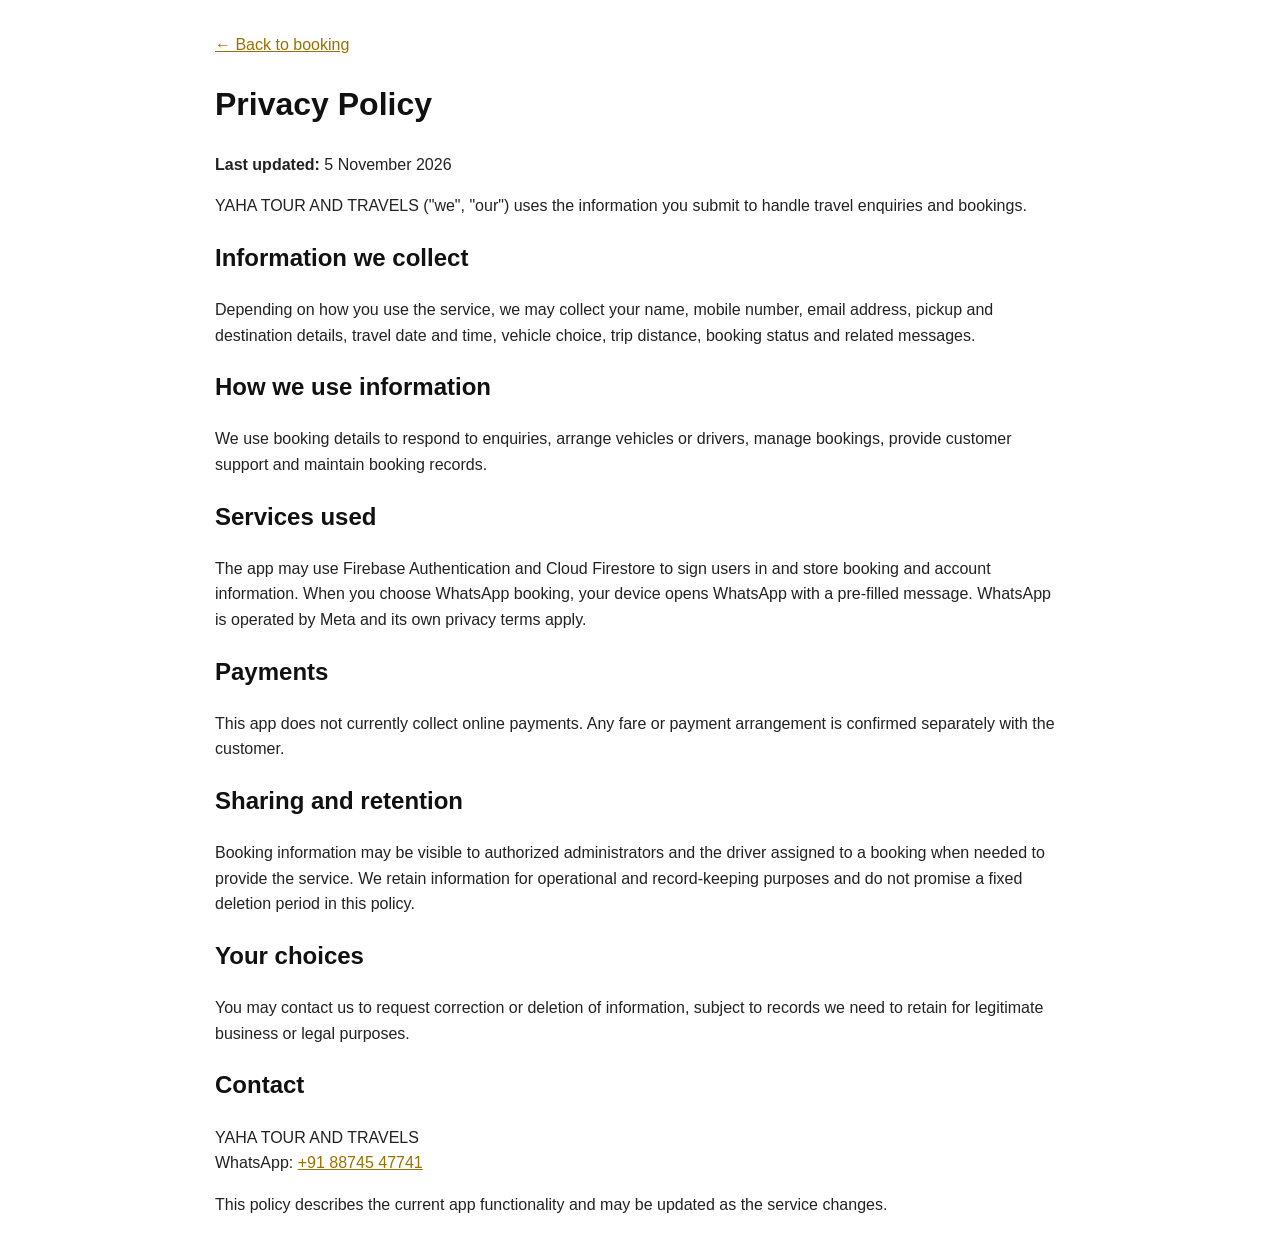
<file: privacy.html>
<!doctype html>
<html lang="en"><head><meta charset="utf-8"><meta name="viewport" content="width=device-width,initial-scale=1"><title>Privacy Policy | YAHA TOUR AND TRAVELS</title><style>body{font-family:Arial,sans-serif;max-width:850px;margin:32px auto;padding:0 18px;line-height:1.6;color:#222}h1,h2{color:#111}a{color:#9a7100}</style></head><body>
<p><a href="index.html">← Back to booking</a></p>
<h1>Privacy Policy</h1>
<p><strong>Last updated:</strong> 5 November 2026</p>
<p>YAHA TOUR AND TRAVELS ("we", "our") uses the information you submit to handle travel enquiries and bookings.</p>
<h2>Information we collect</h2><p>Depending on how you use the service, we may collect your name, mobile number, email address, pickup and destination details, travel date and time, vehicle choice, trip distance, booking status and related messages.</p>
<h2>How we use information</h2><p>We use booking details to respond to enquiries, arrange vehicles or drivers, manage bookings, provide customer support and maintain booking records.</p>
<h2>Services used</h2><p>The app may use Firebase Authentication and Cloud Firestore to sign users in and store booking and account information. When you choose WhatsApp booking, your device opens WhatsApp with a pre-filled message. WhatsApp is operated by Meta and its own privacy terms apply.</p>
<h2>Payments</h2><p>This app does not currently collect online payments. Any fare or payment arrangement is confirmed separately with the customer.</p>
<h2>Sharing and retention</h2><p>Booking information may be visible to authorized administrators and the driver assigned to a booking when needed to provide the service. We retain information for operational and record-keeping purposes and do not promise a fixed deletion period in this policy.</p>
<h2>Your choices</h2><p>You may contact us to request correction or deletion of information, subject to records we need to retain for legitimate business or legal purposes.</p>
<h2>Contact</h2><p>YAHA TOUR AND TRAVELS<br>WhatsApp: <a href="https://wa.me/918874547741">+91 88745 47741</a></p>
<p>This policy describes the current app functionality and may be updated as the service changes.</p>
</body></html>
</file>
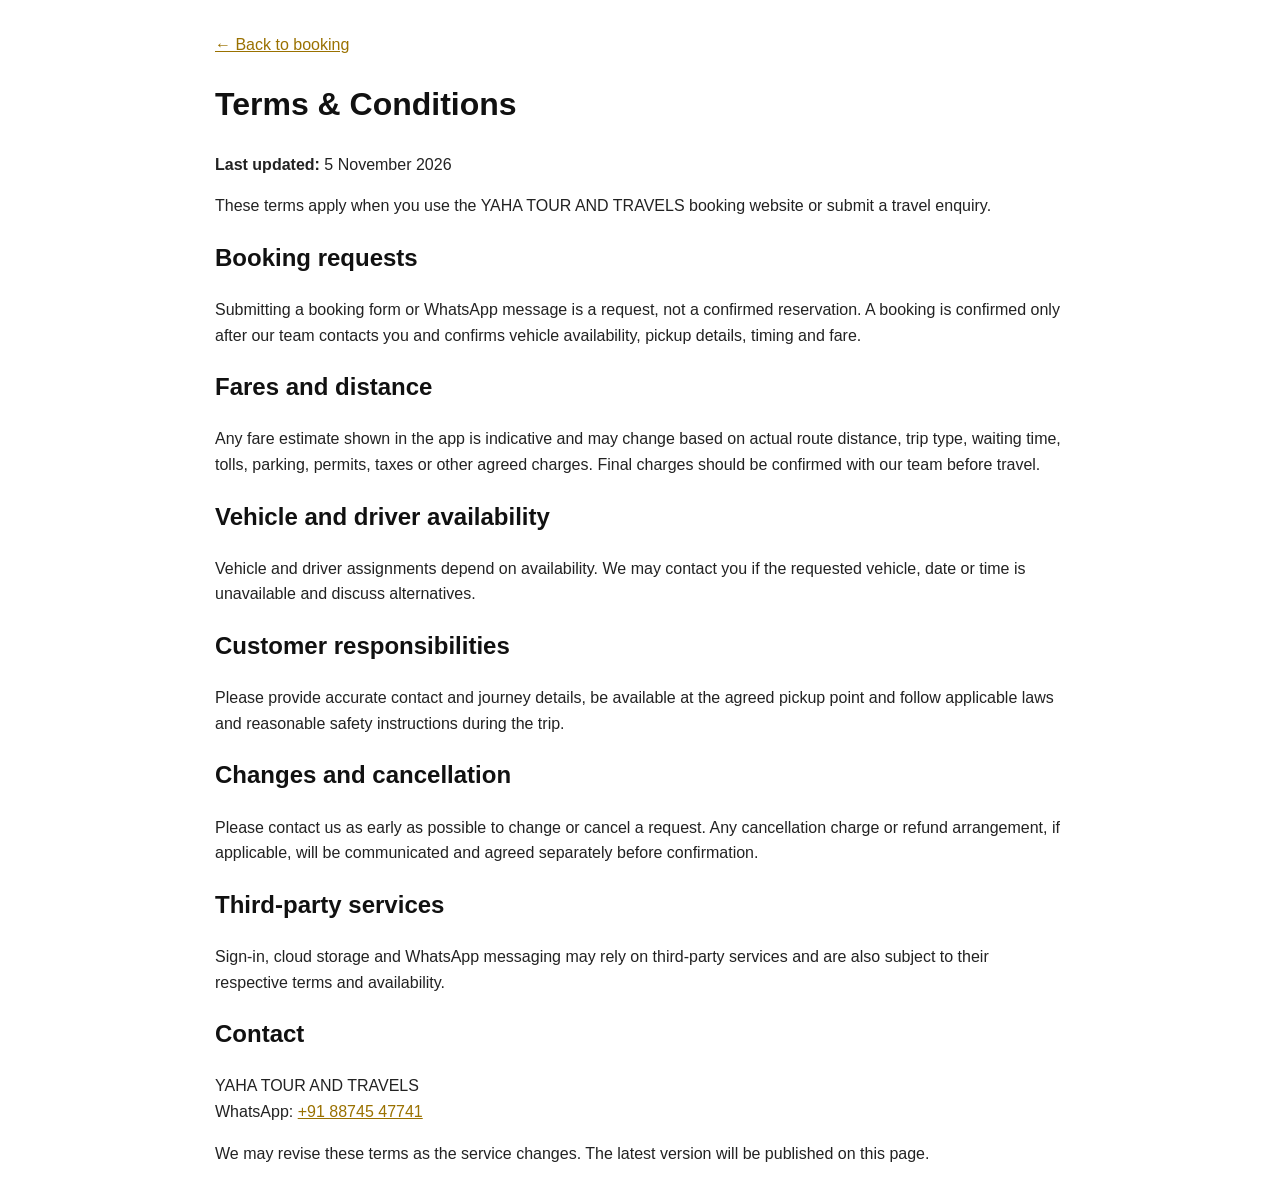
<file: terms.html>
<!doctype html>
<html lang="en"><head><meta charset="utf-8"><meta name="viewport" content="width=device-width,initial-scale=1"><title>Terms &amp; Conditions | YAHA TOUR AND TRAVELS</title><style>body{font-family:Arial,sans-serif;max-width:850px;margin:32px auto;padding:0 18px;line-height:1.6;color:#222}h1,h2{color:#111}a{color:#9a7100}</style></head><body>
<p><a href="index.html">← Back to booking</a></p>
<h1>Terms &amp; Conditions</h1>
<p><strong>Last updated:</strong> 5 November 2026</p>
<p>These terms apply when you use the YAHA TOUR AND TRAVELS booking website or submit a travel enquiry.</p>
<h2>Booking requests</h2><p>Submitting a booking form or WhatsApp message is a request, not a confirmed reservation. A booking is confirmed only after our team contacts you and confirms vehicle availability, pickup details, timing and fare.</p>
<h2>Fares and distance</h2><p>Any fare estimate shown in the app is indicative and may change based on actual route distance, trip type, waiting time, tolls, parking, permits, taxes or other agreed charges. Final charges should be confirmed with our team before travel.</p>
<h2>Vehicle and driver availability</h2><p>Vehicle and driver assignments depend on availability. We may contact you if the requested vehicle, date or time is unavailable and discuss alternatives.</p>
<h2>Customer responsibilities</h2><p>Please provide accurate contact and journey details, be available at the agreed pickup point and follow applicable laws and reasonable safety instructions during the trip.</p>
<h2>Changes and cancellation</h2><p>Please contact us as early as possible to change or cancel a request. Any cancellation charge or refund arrangement, if applicable, will be communicated and agreed separately before confirmation.</p>
<h2>Third-party services</h2><p>Sign-in, cloud storage and WhatsApp messaging may rely on third-party services and are also subject to their respective terms and availability.</p>
<h2>Contact</h2><p>YAHA TOUR AND TRAVELS<br>WhatsApp: <a href="https://wa.me/918874547741">+91 88745 47741</a></p>
<p>We may revise these terms as the service changes. The latest version will be published on this page.</p>
</body></html>
</file>
